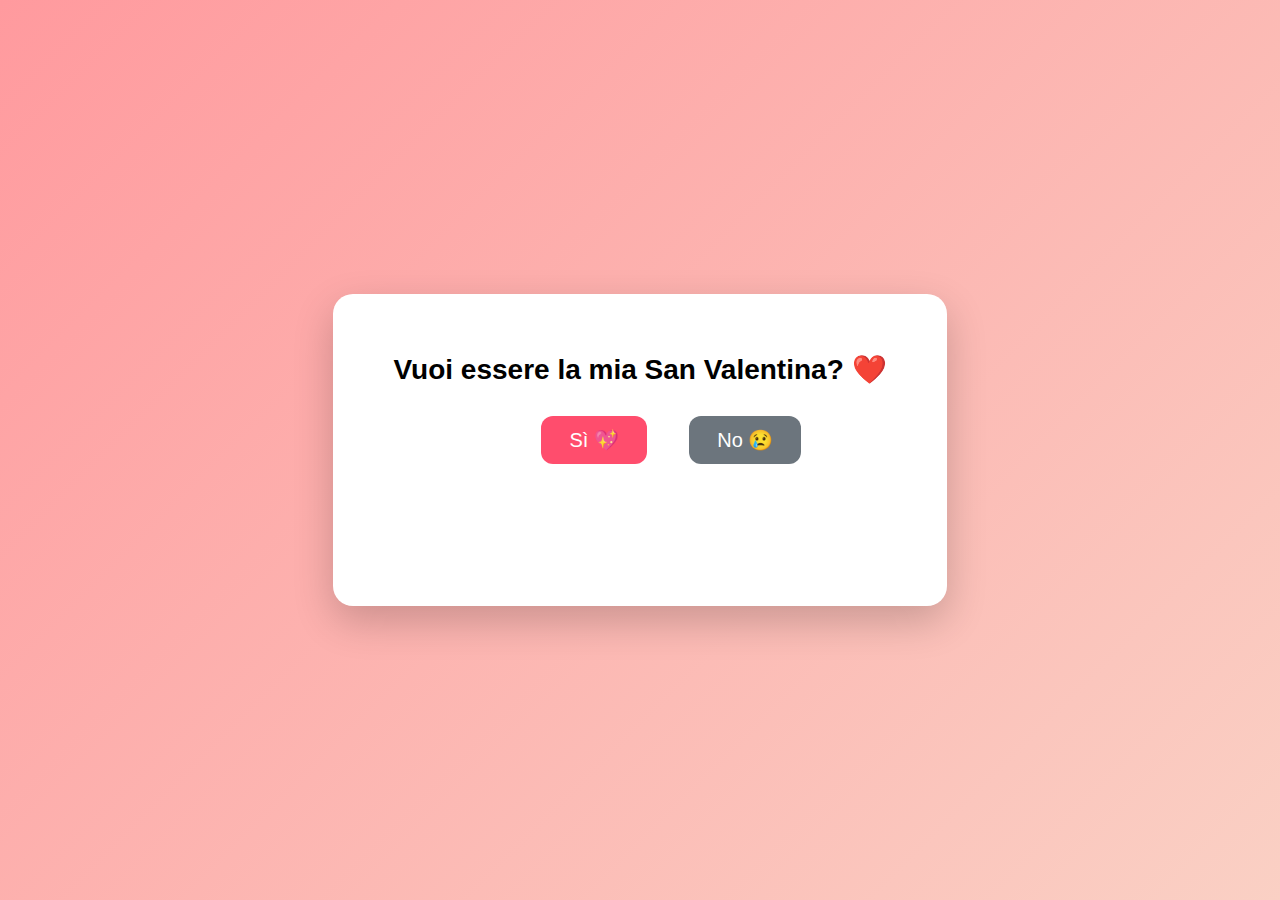
<file: index.html>
<!DOCTYPE html>
<html lang="it">
<head>
<meta charset="UTF-8" />
<meta name="viewport" content="width=device-width, initial-scale=1.0"/>
<title>Domanda importantissima </title>

<style>
    body {
        margin: 0;
        height: 100vh;
        background: linear-gradient(135deg, #ff9a9e, #fad0c4);
        display: flex;
        justify-content: center;
        align-items: center;
        font-family: Arial, Helvetica, sans-serif;
        overflow: hidden;
    }

    .box {
        text-align: center;
        background: white;
        padding: 40px 60px;
        border-radius: 20px;
        box-shadow: 0 15px 40px rgba(0,0,0,0.2);
        position: relative;
        z-index: 2;
    }

    h1 { font-size: 28px; margin-bottom: 30px; }

    .buttons { position: relative; height: 150px; }

    button {
        font-size: 20px;
        padding: 12px 28px;
        border-radius: 12px;
        border: none;
        cursor: pointer;
        position: absolute;
        transition: top 0.2s, left 0.2s;
    }

    #yesBtn { background: #ff4d6d; color: white; left: 30%; }
    #noBtn  { background: #6c757d; color: white; left: 60%; }

    .successText {
        font-size: 36px;
        color: #ff4d6d;
        animation: pop 0.5s ease;
        margin-bottom: 15px;
    }

    .gif {
        width: 220px;
        border-radius: 15px;
        animation: pop 0.6s ease;
    }

    @keyframes pop {
        from { transform: scale(0.5); opacity: 0; }
        to { transform: scale(1); opacity: 1; }
    }

    /* CUORI */
    .heart {
        position: fixed;
        font-size: 24px;
        animation: floatUp 2s linear forwards;
        z-index: 1;
    }

    @keyframes floatUp {
        0%   { transform: translateY(0) scale(1); opacity: 1; }
        100% { transform: translateY(-200px) scale(1.8); opacity: 0; }
    }
</style>
</head>

<body>

<div class="box">
    <h1>Vuoi essere la mia San Valentina? ❤️</h1>
    <div class="buttons">
        <button id="yesBtn">Sì 💖</button>
        <button id="noBtn">No 😢</button>
    </div>
    <div id="result"></div>
</div>

<script>
const noBtn = document.getElementById("noBtn");
const yesBtn = document.getElementById("yesBtn");
const result = document.getElementById("result");
const box = document.querySelector(".box"); // contenitore bianco

function moveNoButton() {
    const boxRect = box.getBoundingClientRect();

    const maxX = boxRect.width - noBtn.offsetWidth - 20;
    const maxY = boxRect.height - noBtn.offsetHeight - 20;

    const randomX = Math.random() * maxX;
    const randomY = Math.random() * maxY;

    noBtn.style.left = randomX + "px";
    noBtn.style.top = randomY + "px";
}

document.addEventListener("mousemove", (e) => {
    const rect = noBtn.getBoundingClientRect();
    const centerX = rect.left + rect.width / 2;
    const centerY = rect.top + rect.height / 2;

    const distance = Math.hypot(e.clientX - centerX, e.clientY - centerY);

    if (distance < 120) moveNoButton();
});


// ESPLOSIONE CUORI
function createHearts() {
    for (let i = 0; i < 30; i++) {
        const heart = document.createElement("div");
        heart.classList.add("heart");
        heart.innerHTML = "💖";

        heart.style.left = Math.random() * window.innerWidth + "px";
        heart.style.top = Math.random() * window.innerHeight + "px";

        document.body.appendChild(heart);

        setTimeout(() => heart.remove(), 2000);
    }
}

// CLICK SÌ
yesBtn.addEventListener("click", () => {
    result.innerHTML = `
        <div class="successText">LO SAPEVO! 💘😂</div>
        <img class="gif" src="https://media.giphy.com/media/111ebonMs90YLu/giphy.gif">
    `;
    createHearts();
});
</script>

</body>
</html>
</file>
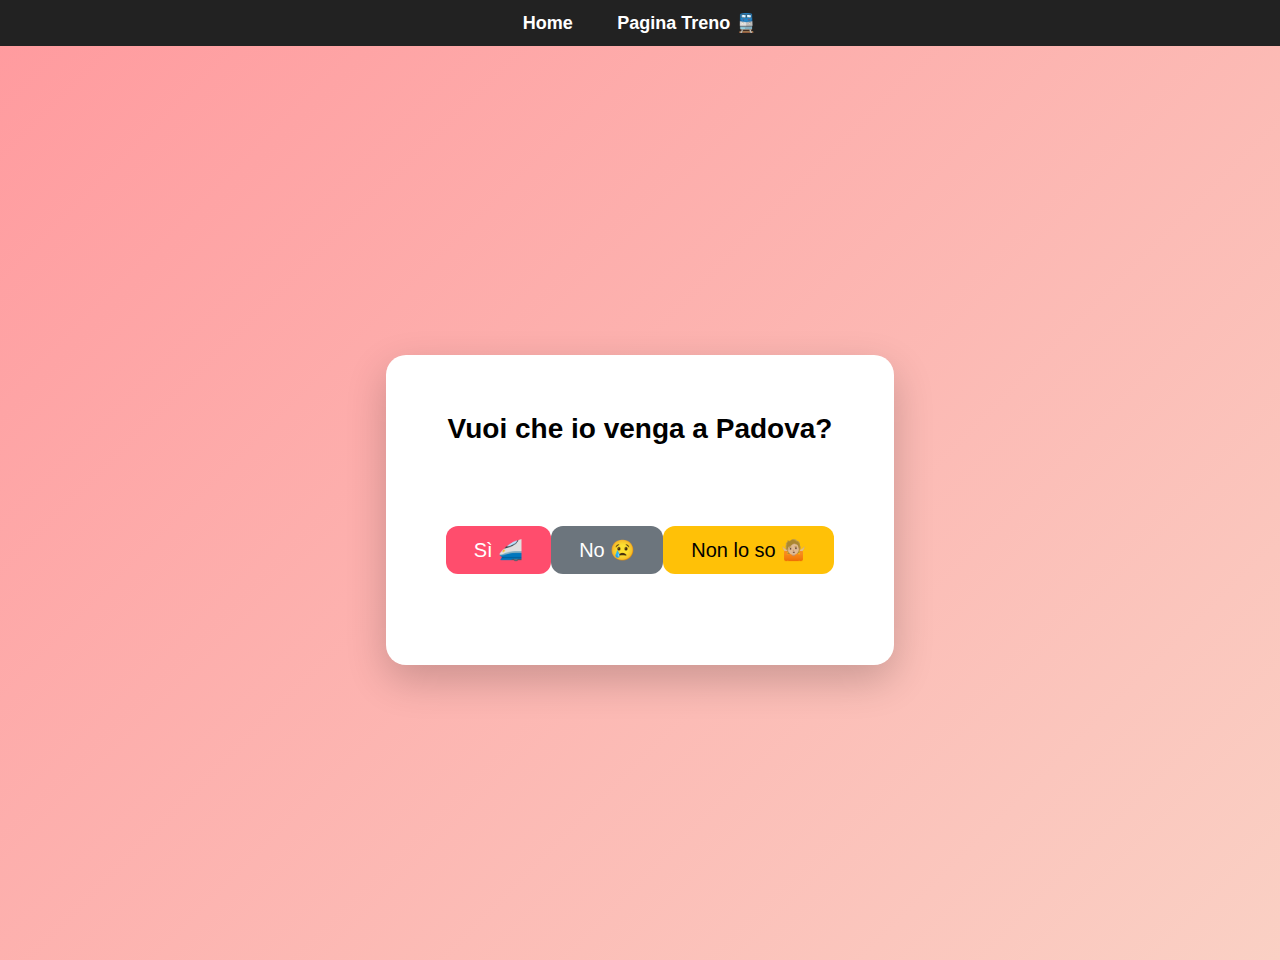
<file: pagina_treno.html>
<!DOCTYPE html>
<html lang="it">
<head>
<meta charset="UTF-8" />
<meta name="viewport" content="width=device-width, initial-scale=1.0"/>
<title>Domanda importantissima</title>

<style>
    body {
        margin: 0;
        height: 100vh;
        background: linear-gradient(135deg, #ff9a9e, #fad0c4);
        display: flex;
        justify-content: center;
        align-items: center;
        font-family: Arial, sans-serif;
        overflow: hidden;
        padding-top: 60px;
    }

    .box {
        text-align: center;
        background: white;
        padding: 40px 60px;
        border-radius: 20px;
        box-shadow: 0 15px 40px rgba(0,0,0,0.2);
        position: relative;
        z-index: 2;
    }

    h1 { font-size: 28px; margin-bottom: 30px; }

    .buttons {
        position: relative;
        height: 150px;
        display: flex;
        justify-content: space-around;
        align-items: center;
    }

    button {
        font-size: 20px;
        padding: 12px 28px;
        border-radius: 12px;
        border: none;
        cursor: pointer;
        transition: top 0.2s, left 0.2s;
    }

    #yesBtn { background: #ff4d6d; color: white; }
    #noBtn  { background: #6c757d; color: white; }
    #idkBtn { background: #ffc107; color: black; }

    .successText {
        font-size: 36px;
        color: #ff4d6d;
        animation: pop 0.5s ease;
        margin-bottom: 15px;
    }

    .gif {
        width: 220px;
        border-radius: 15px;
        animation: pop 0.6s ease;
    }

    @keyframes pop {
        from { transform: scale(0.5); opacity: 0; }
        to { transform: scale(1); opacity: 1; }
    }

    .heart {
        position: fixed;
        font-size: 24px;
        animation: floatUp 2s linear forwards;
        z-index: 1;
    }

    @keyframes floatUp {
        0%   { transform: translateY(0) scale(1); opacity: 1; }
        100% { transform: translateY(-200px) scale(1.8); opacity: 0; }
    }

    .topnav {
        position: fixed;
        top: 0;
        width: 100%;
        background: #222;
        padding: 12px 0;
        text-align: center;
        z-index: 10;
    }

    .topnav a {
        color: white;
        text-decoration: none;
        margin: 0 20px;
        font-size: 18px;
        font-weight: bold;
    }

    .topnav a:hover {
        color: #ff4d6d;
    }
</style>
</head>

<body>

<nav class="topnav">
    <a href="index.html">Home</a>
    <a href="pagina_treno.html">Pagina Treno 🚆</a>
</nav>
    
<div class="box">
    <h1>Vuoi che io venga a Padova?</h1>
    <div class="buttons">
        <button id="yesBtn">Sì 🚄</button>
        <button id="noBtn">No 😢</button>
        <button id="idkBtn">Non lo so 🤷🏼</button>
    </div>
    <div id="result"></div>
</div>

<script>
const noBtn = document.getElementById("noBtn");
const yesBtn = document.getElementById("yesBtn");
const idkBtn = document.getElementById("idkBtn");
const result = document.getElementById("result");
const box = document.querySelector(".box");

// FUNZIONE GENERICA PER FAR SCAPPARE IL NO
function moveNoButton(btn) {
    const boxRect = box.getBoundingClientRect();
    const maxX = boxRect.width - btn.offsetWidth - 20;
    const maxY = boxRect.height - btn.offsetHeight - 20;
    btn.style.position = "absolute";
    btn.style.left = Math.random() * maxX + "px";
    btn.style.top = Math.random() * maxY + "px";
}

// NO principale
noBtn.addEventListener("mousemove", () => moveNoButton(noBtn));

// Cuori animati
function createHearts() {
    for (let i = 0; i < 30; i++) {
        const heart = document.createElement("div");
        heart.classList.add("heart");
        heart.innerHTML = "🚂❤️";
        heart.style.left = Math.random() * window.innerWidth + "px";
        heart.style.top = Math.random() * window.innerHeight + "px";
        document.body.appendChild(heart);
        setTimeout(() => heart.remove(), 2000);
    }
}

// CLICK SÌ
yesBtn.addEventListener("click", () => {
    result.innerHTML = `
        <div class="successText">LO SAPEVO! 💘😂</div>
        <img src="https://clipart-library.com/images/AibjL9y8T.gif" class="gif" alt="Trenino felice">
    `;
    createHearts();
});

// CLICK "Non lo so"
idkBtn.addEventListener("click", () => {
    result.innerHTML = `
        <div class="successText">Daiii lo so che vuoi 😏</div>
        <div class="buttons" id="secondButtons" style="position:relative; height:150px; margin-top:20px;">
            <button id="yes2">Sì 💖</button>
            <button id="no2">No 😢</button>
        </div>
    `;

    const yes2 = document.getElementById("yes2");
    const no2  = document.getElementById("no2");

    // Impostiamo NO2 come absolute per farlo scappare
    no2.style.position = "absolute";
    no2.style.top = "50px";
    no2.style.left = "60%";

    no2.addEventListener("mousemove", () => moveNoButton(no2));

    yes2.addEventListener("click", () => {
        result.innerHTML = `
            <div class="successText">LO SAPEVO! 💘😂</div>
            <img src="https://clipart-library.com/images/AibjL9y8T.gif" class="gif" alt="Trenino felice">
        `;
        createHearts();
    });
});
</script>
</body>
</html>
</file>
